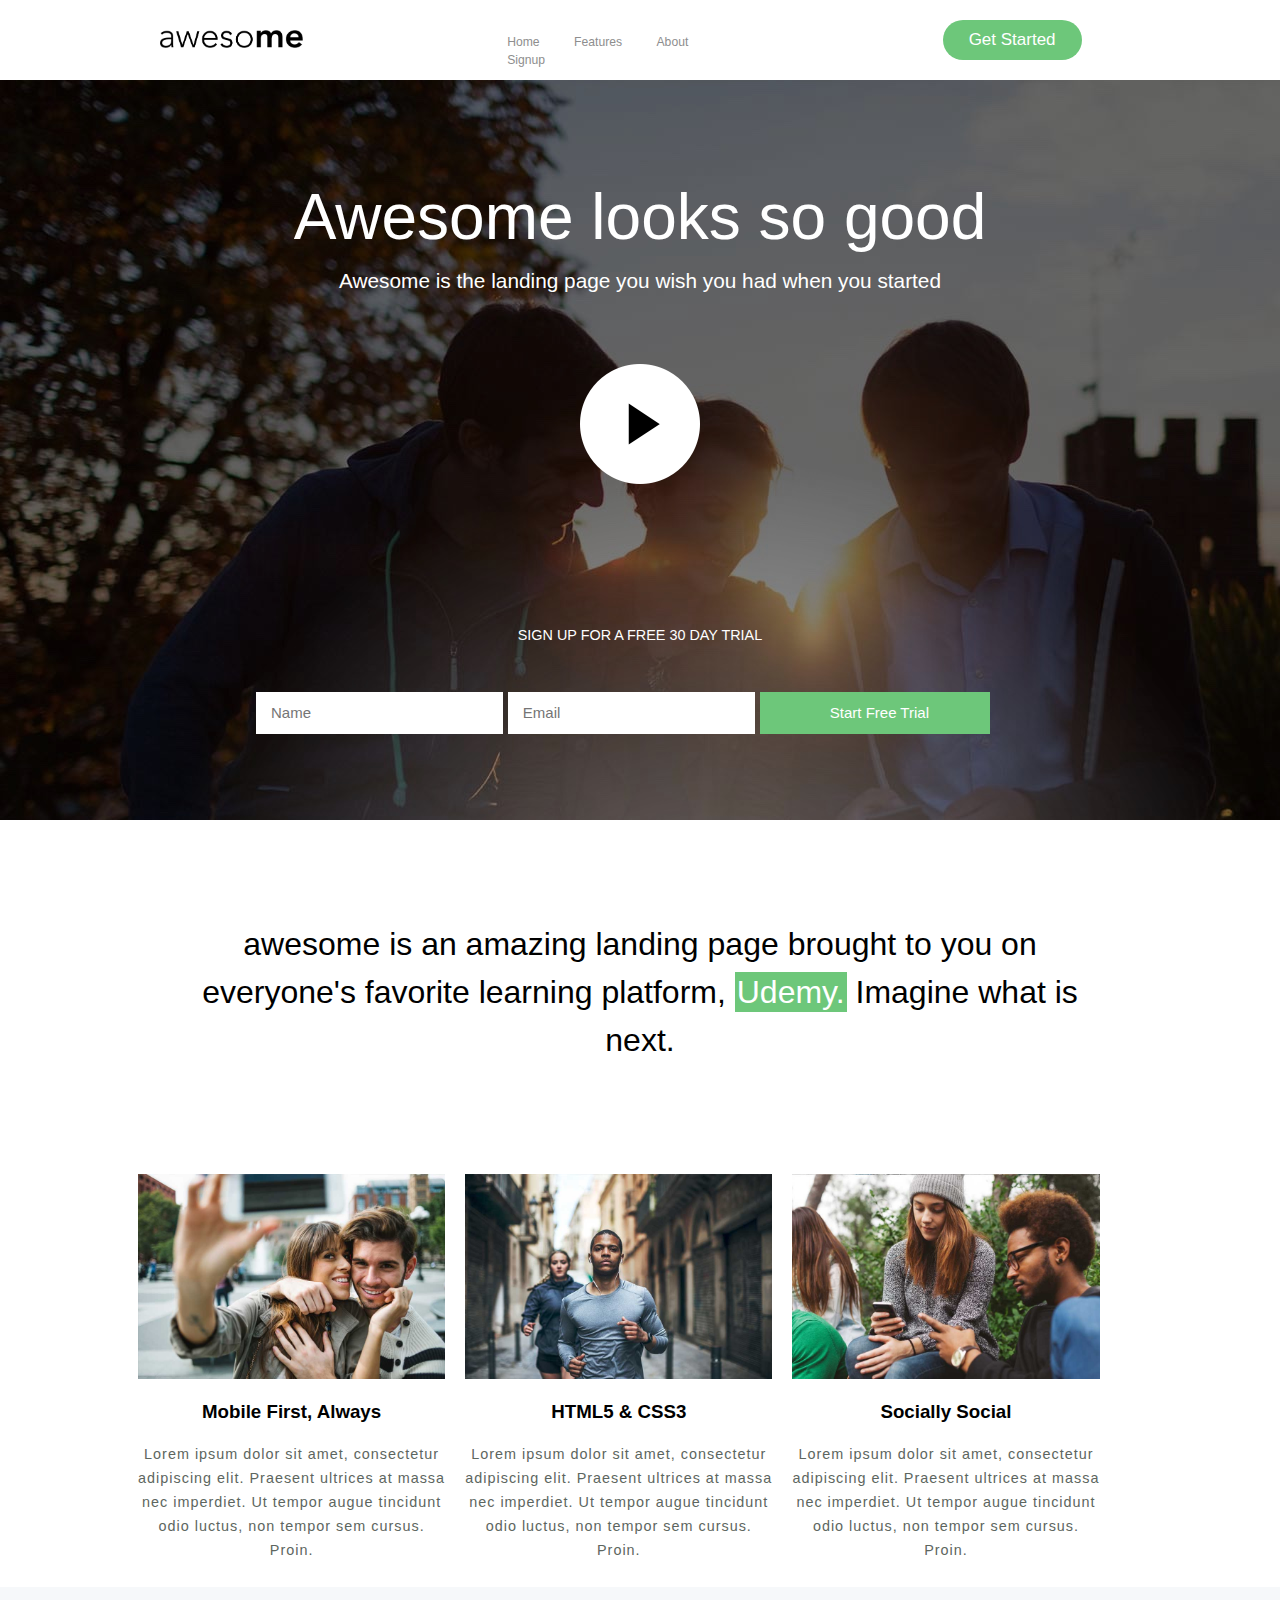
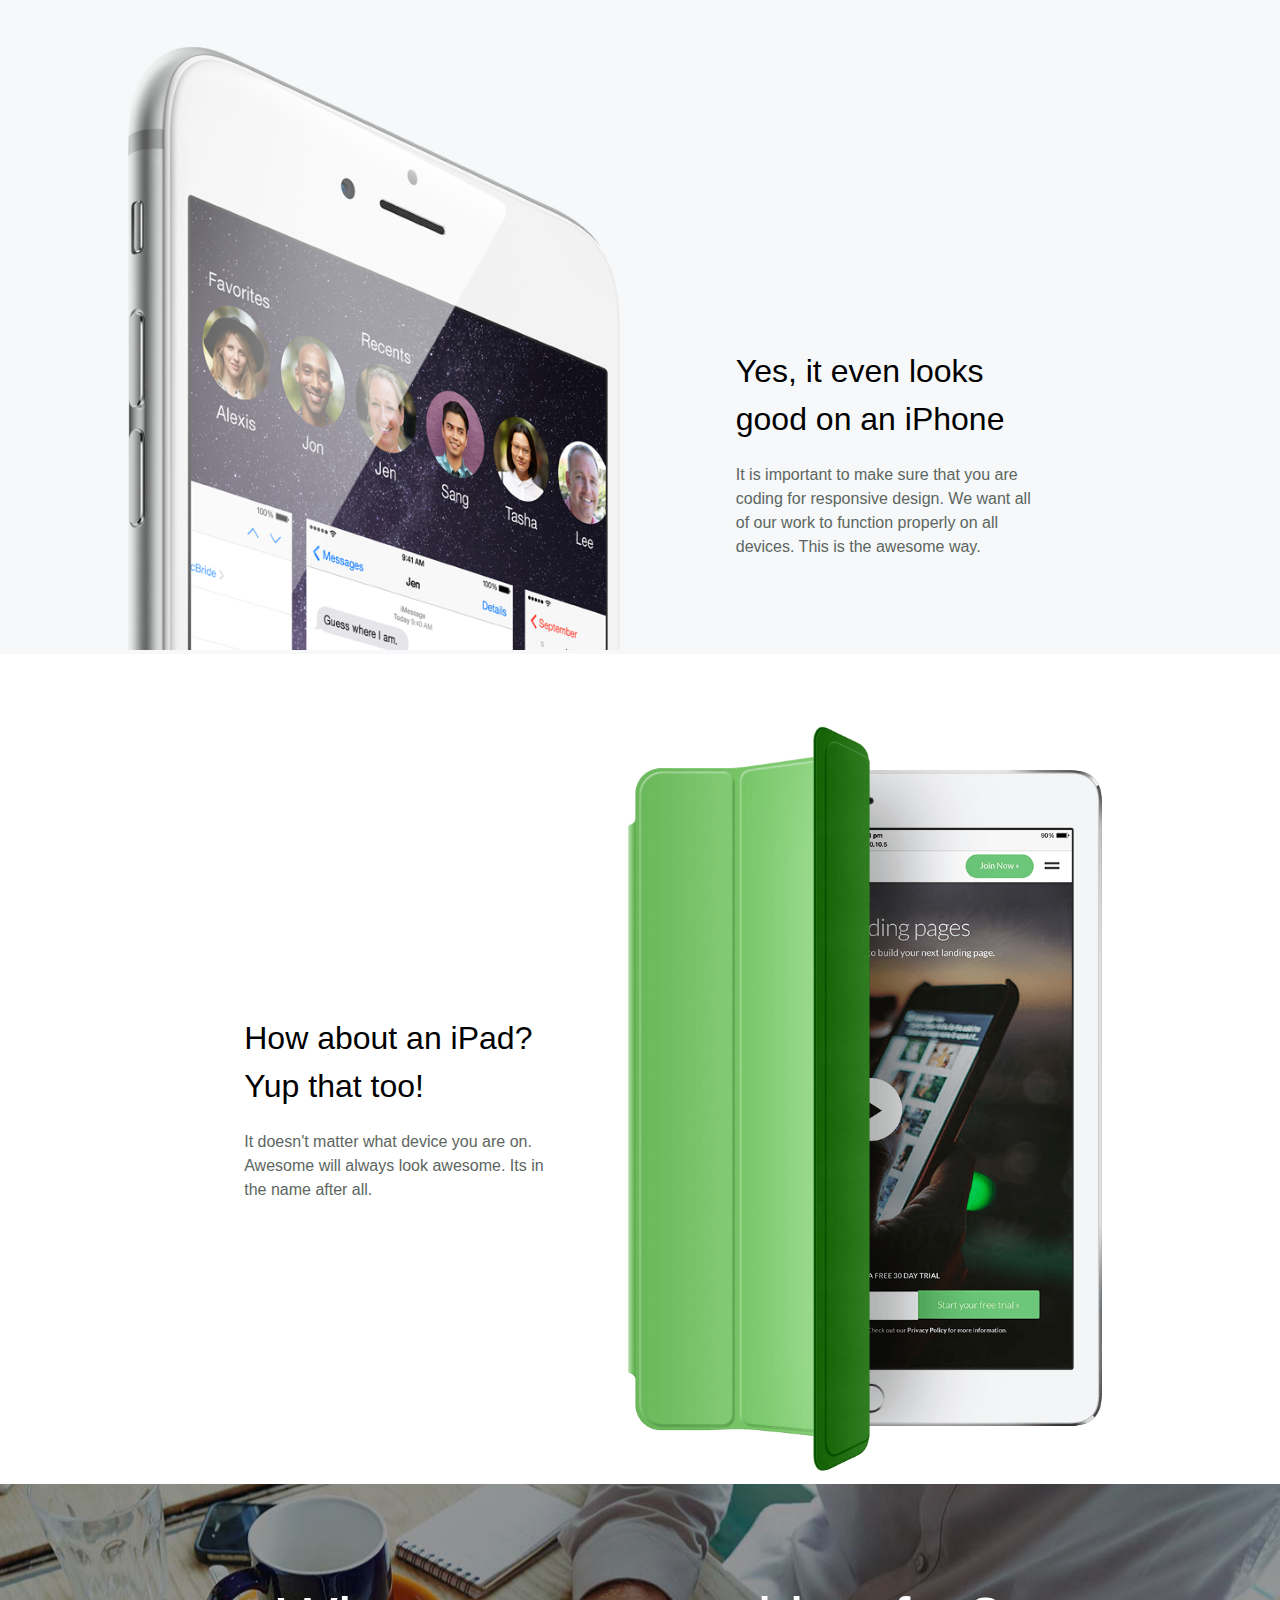
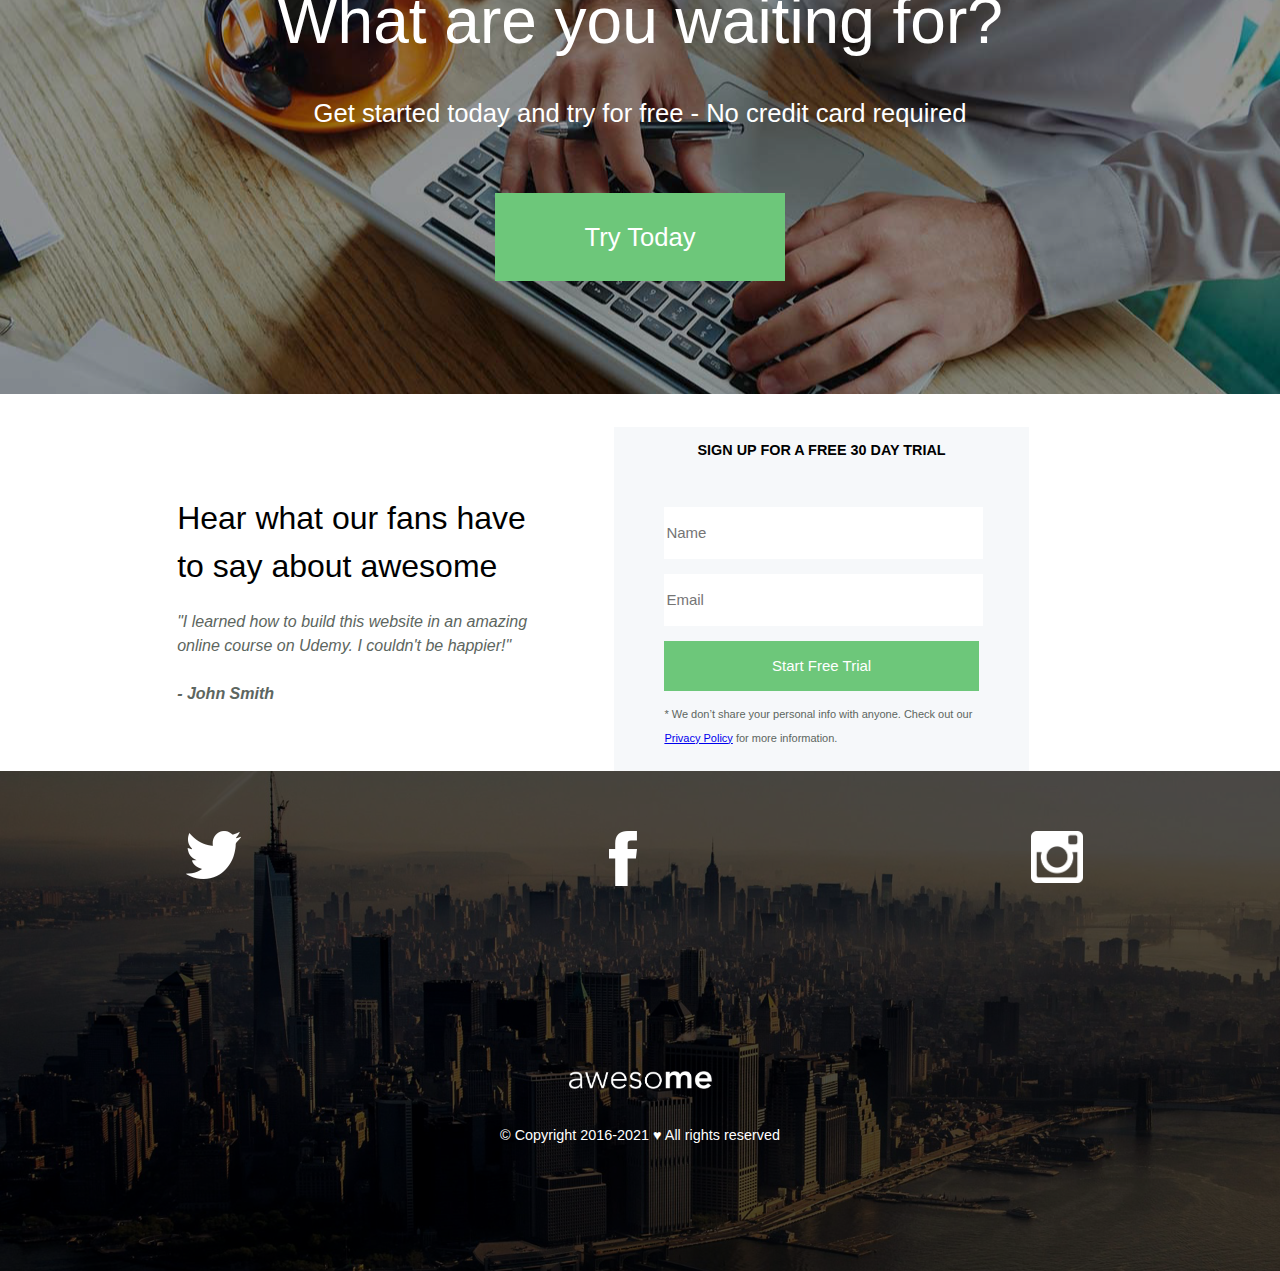
<file: Assignment2/index.html>
<!doctype html>
<html>
    <head>
    <meta charset="utf-8">
    <title>HTML Day_2 Assignment ...</title>
    <link rel="stylesheet" type="text/css" href="CSS/style.css">
    </head>
<body>
    <header>
        <div id="header-container">
            <div class="col-3">
                <img class="logo" src="Images/logo-dark.png" height="18" width="143">
            </div>
            <div class="col-3">
            <nav>
                <ul class="menu">
                    <li>Home</li>
                    <li>Features</li>
                    <li>About</li>
                    <li>Signup</li>
                </ul>    
            </nav>
            </div>
            <div class="col-3">
                <a href="#" class="getStartedBTN">Get Started</a>
            </div>
        </div><!-- Header-Container Ends Here -->
    </header>
    <div class="main-container">
        <div id="top-section-main">
            <div id="top-section-content">
                <h1>Awesome looks so good</h1>
                <p>Awesome is the landing page you wish you had when you started</p>
                <img class="play-button" src="Images/play.png" alt="play button" height="120px" width="120px">
                <div class="main-form">
                    <form>
                        <h6>SIGN UP FOR A FREE 30 DAY TRIAL</h6>
                        <input type="text" name="name" placeholder="Name">
                        <input type="email" name="email" placeholder="Email">
                        <button style="trial" type="submit" value="submit">Start Free Trial</button>
                    </form>
                </div>
                
            </div>
        </div>
        <div id="feature-section">
            <h1 class="feature-section-title">awesome is an amazing landing page brought to you on everyone's favorite learning platform, <span style="background-color:#6dc77a; color:#ffffff; padding:2px;">Udemy.</span> Imagine what is next.</h1>
            <div class="feature-content">
                <div class="col-3">
                <img src="Images/couple.jpg">
                <h3>Mobile First, Always</h3>
                <p>Lorem ipsum dolor sit amet, consectetur adipiscing elit. Praesent ultrices at massa nec imperdiet. Ut tempor augue tincidunt odio luctus, non tempor sem cursus. Proin.</p>
                </div>
                <div class="col-3">
                <img src="Images/guyrunning.jpg">
                <h3>HTML5 & CSS3</h3>
                <p>Lorem ipsum dolor sit amet, consectetur adipiscing elit. Praesent ultrices at massa nec imperdiet. Ut tempor augue tincidunt odio luctus, non tempor sem cursus. Proin.</p>
                </div>
                <div class="col-3">
                <img src="Images/girlphone.jpg">
                <h3>Socially Social</h3>
                <p>Lorem ipsum dolor sit amet, consectetur adipiscing elit. Praesent ultrices at massa nec imperdiet. Ut tempor augue tincidunt odio luctus, non tempor sem cursus. Proin.</p>
                </div>
            </div>
            
        </div> <!-- End Featured Section -->
        <div id="showcase1-container">
            <div class="showcase">
                <div class="col-2">
                <img class="showcase1pic" src="Images/apple.png">
                </div>
                <div class="col-2">
                <div class="feature-text">
                <h1 class="section-title">Yes, it even looks
good on an iPhone</h1>
                    <p class="section-left">It is important to make sure that you are coding for responsive design. We want all of our work to function properly on all devices. This is the awesome way.</p>
                </div>
                </div><!-- End Feature-Text -->
            </div>
        </div>
        
        <div id="showcase2-container">
            <div class="showcase">
                <div class="col-2">
                <div class="feature-text">
                <h1 class="section-title">How about an iPad? Yup that too!</h1>
                    <p class="section-left">It doesn't matter what device you are on. Awesome will always look awesome. Its in the name after all.</p>
                </div>
                </div>
                <div class="col-2">
                <img class="showcase1pic" src="Images/ipad.png">
                </div><!-- End Feature-Text -->
            </div>
        </div> <!-- End showcase2-container -->
        
        <div id="call-to-action">
            <div class="showcase">
                <div class="col-1">
                    <h1 class="action-title">What are you waiting for?</h1>
                    <p>Get started today and try for free - No credit card required</p>
                    <p style="text-align"><a href="#" class="signupBTN">Try Today</a></p>
                </div>
            </div>
        </div><!-- End call-to-action -->
        <div class="signup">
            <div class="col-2">
                <div class="top-margin">
                <h1 class="section-title" style="text-align:left;">Hear what our fans have to say about awesome</h1>
                <p class="section-left" style="font-style:italic;">"I learned how to build this website in an amazing online course on Udemy. I couldn't be happier!"<br><br><strong>- John Smith</strong></p>
                </div>
            </div><!-- End of col-2 -->
            <div class="col-2">
                <form class="signupform">
                <h6>SIGN UP FOR A FREE 30 DAY TRIAL</h6>
                <input type="text" name="name" placeholder="Name"><br>
                <input type="email" name="email" placeholder="Email"><br>
                <button style="trial" type="submit" value="submit">Start Free Trial</button>
                    <p style="font-size:11px;">* We don’t share your personal info with anyone. Check out our <a href="#">Privacy Policy</a> for more information.</p>
                </form>
            </div><!-- End of col-2 -->
            
        </div>
    </div> <!-- End main-container -->
    <footer>
        <div class="social-footer">
            <div class="center">
                <img src="Images/twitter.png" alt="twitter" height="48" width="55">
            </div>
        </div>
        <div class="social-footer">
            <div class="center">
                <img src="Images/facebook.png" alt="twitter" height="55" width="28">
            </div>
        </div>
        <div class="social-footer">
            <div class="center">
                <img src="Images/instagram.png" alt="twitter" height="52" width="52">
            </div>
        </div>
        <p style="text-align: center; padding-top:300px;"><img src="Images/logo-light.png" width="143" height="18"></p>
        <span class="copyright">&copy; Copyright 2016-2021 &hearts; All rights reserved</span>
    </footer>
</body>
</html>
</file>
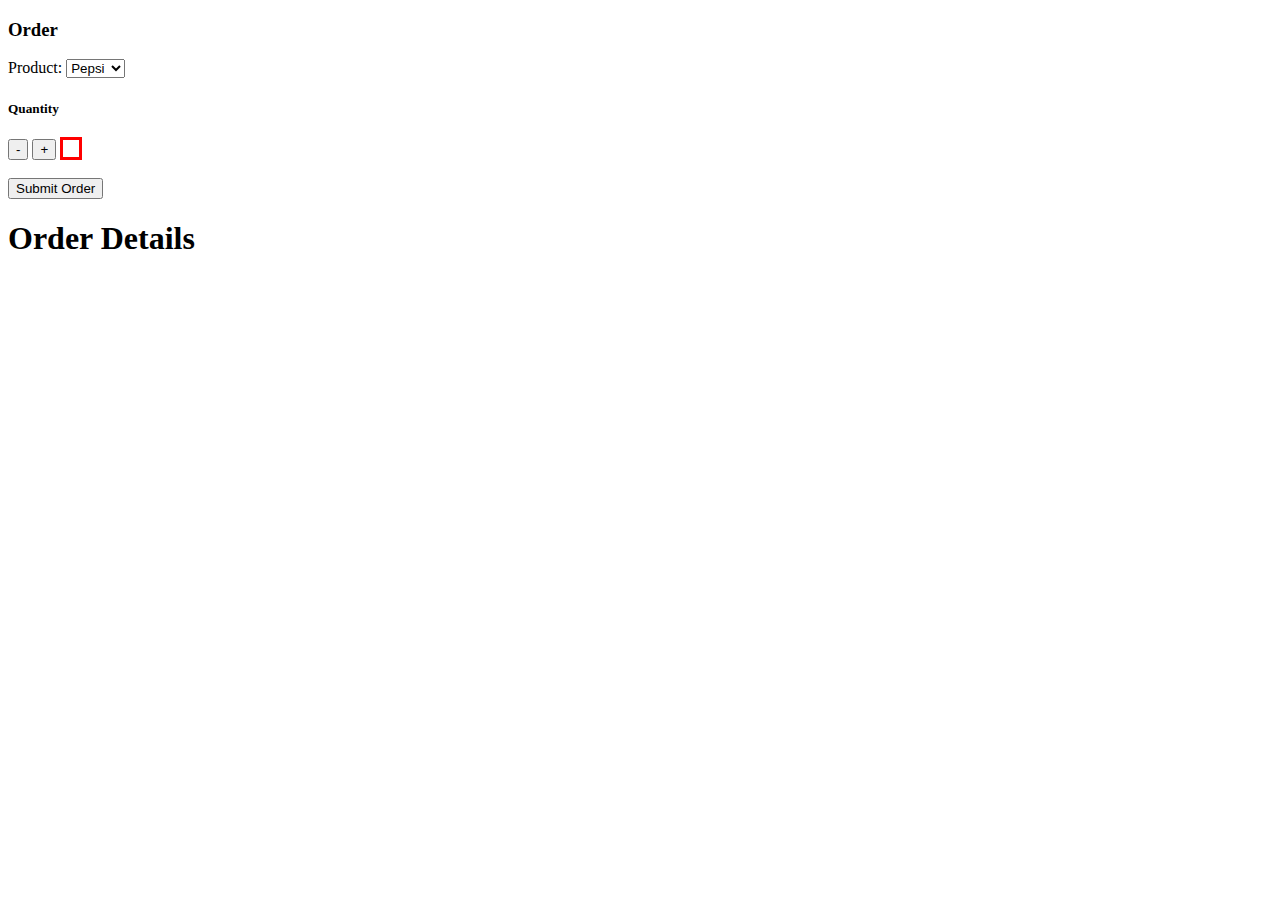
<file: Assignment4/index.html>
<!DOCTYPE html>
<html lang="en">

<head>
    <meta charset="UTF-8">
    <meta http-equiv="X-UA-Compatible" content="IE=edge">
    <meta name="viewport" content="width=device-width, initial-scale=1.0">
    <title>Document</title>
    <style>
        span {
            display: flexbox;
            border: solid 3px red;
            width: 100px;
            height: 100px;
        }
    </style>
    <script>
        function myFunction() {
    var x = document.getElementById("mySelect").value;
    
    document.getElementById("heading1").innerHTML ="Item Name : "+ x;
    document.getElementById("heading2").innerHTML="Quantity : "+counter.value();
            
            
  }
    </script>
</head>

<body>
    <h3>Order </h3>
    Product:
    <select id="mySelect">
        <option>Pepsi</option>
        <option>Maggi</option>
    </select>
    <div>
         <h5>Quantity</h5>
         <p id="demo"></p>
        <button onclick="onClick(event);" id="button1">-</button>
       
        <button onclick="onClick(event)" id="button2">+</button>

        <span id="result">&nbsp;&nbsp;&nbsp;&nbsp;</span><br><br>
        <button onclick="myFunction()" id="button2">Submit Order</button>

    </div>

    <script src="js/app.js"></script>
    <H1>Order Details</H1>
    <h3 id="heading1"></h3>
    <h3 id="heading2"></h3>
    <h3 id="heading3"></h3>
</body>

</html>
</file>
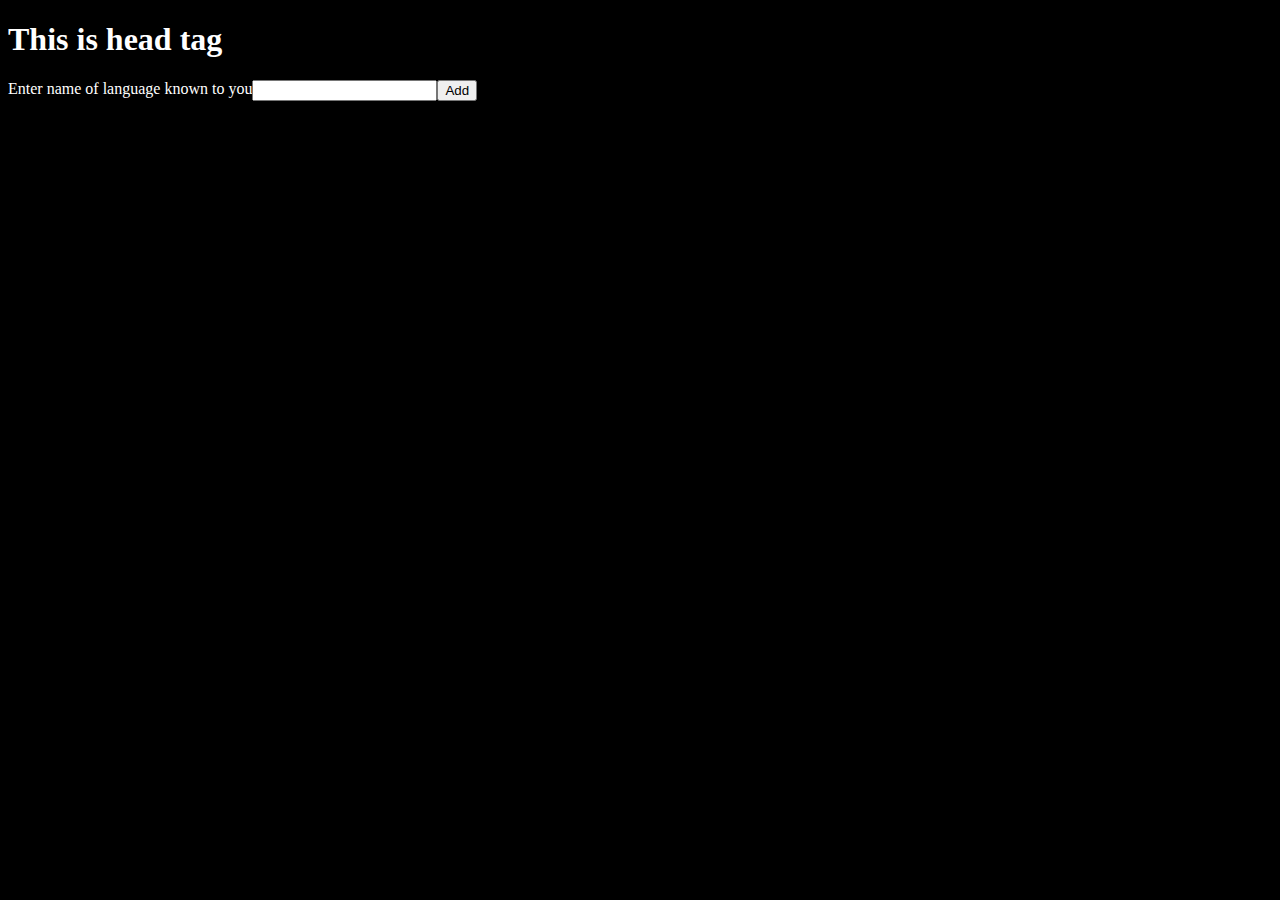
<file: Assignment5/index.html>
<!DOCTYPE html>
<html lang="en">
<head>
    <meta charset="UTF-8">
    <meta http-equiv="X-UA-Compatible" content="IE=edge">
    <meta name="viewport" content="width=device-width, initial-scale=1.0">
    <title>JS-DOM Manipulation</title>    
    <link rel="stylesheet" href="css/style.css">
    
</head>
<body>
    <h1>This is head tag</h1>
    <div id="div1">
    <label for="language">Enter name of language known to you</label>
    <input type="text" name="language" id="language">
    <input type="button" value="Add" onclick="onClick(event)">
    </div>   

    <div id="root"></div>
    <script src="js/app.js"></script>
    
</body>
</html>
</file>
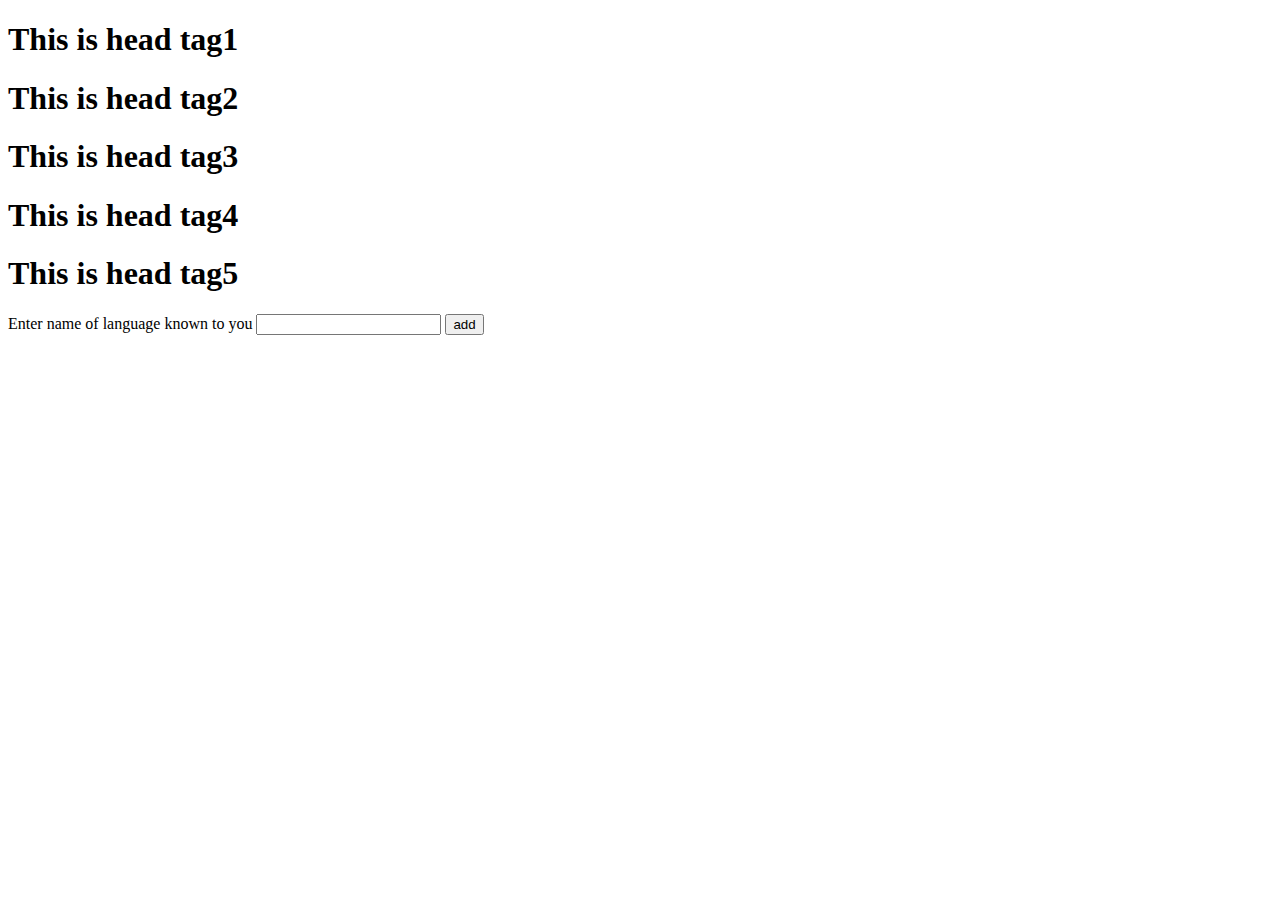
<file: Assignment6/index.html>
<!DOCTYPE html>
<html lang="en">
<head>
    <meta charset="UTF-8">
    <meta http-equiv="X-UA-Compatible" content="IE=edge">
    <meta name="viewport" content="width=device-width, initial-scale=1.0">
    <title>JQuery DOM Manipulation</title>
   
    <script src="https://ajax.googleapis.com/ajax/libs/jquery/3.5.1/jquery.min.js"></script>
    <script src="js/app.js"></script>
</head>
<body>
    <h1>This is head tag1</h1>
    <h1>This is head tag2</h1>
    <h1>This is head tag3</h1>
    <h1>This is head tag4</h1>
    <h1>This is head tag5</h1>
   
    <div id="div1">
        <label for="language">Enter name of language known to you</label>
        <input type="text" name="language" id="language">
        <!-- <input type="button" value="Add" onclick="onClick(event)"> -->
       
    <button>add</button>
    </div>   
    
        <div id="root"></div>
        <ul id="list">
        </ul>
</body>
</html>
</file>
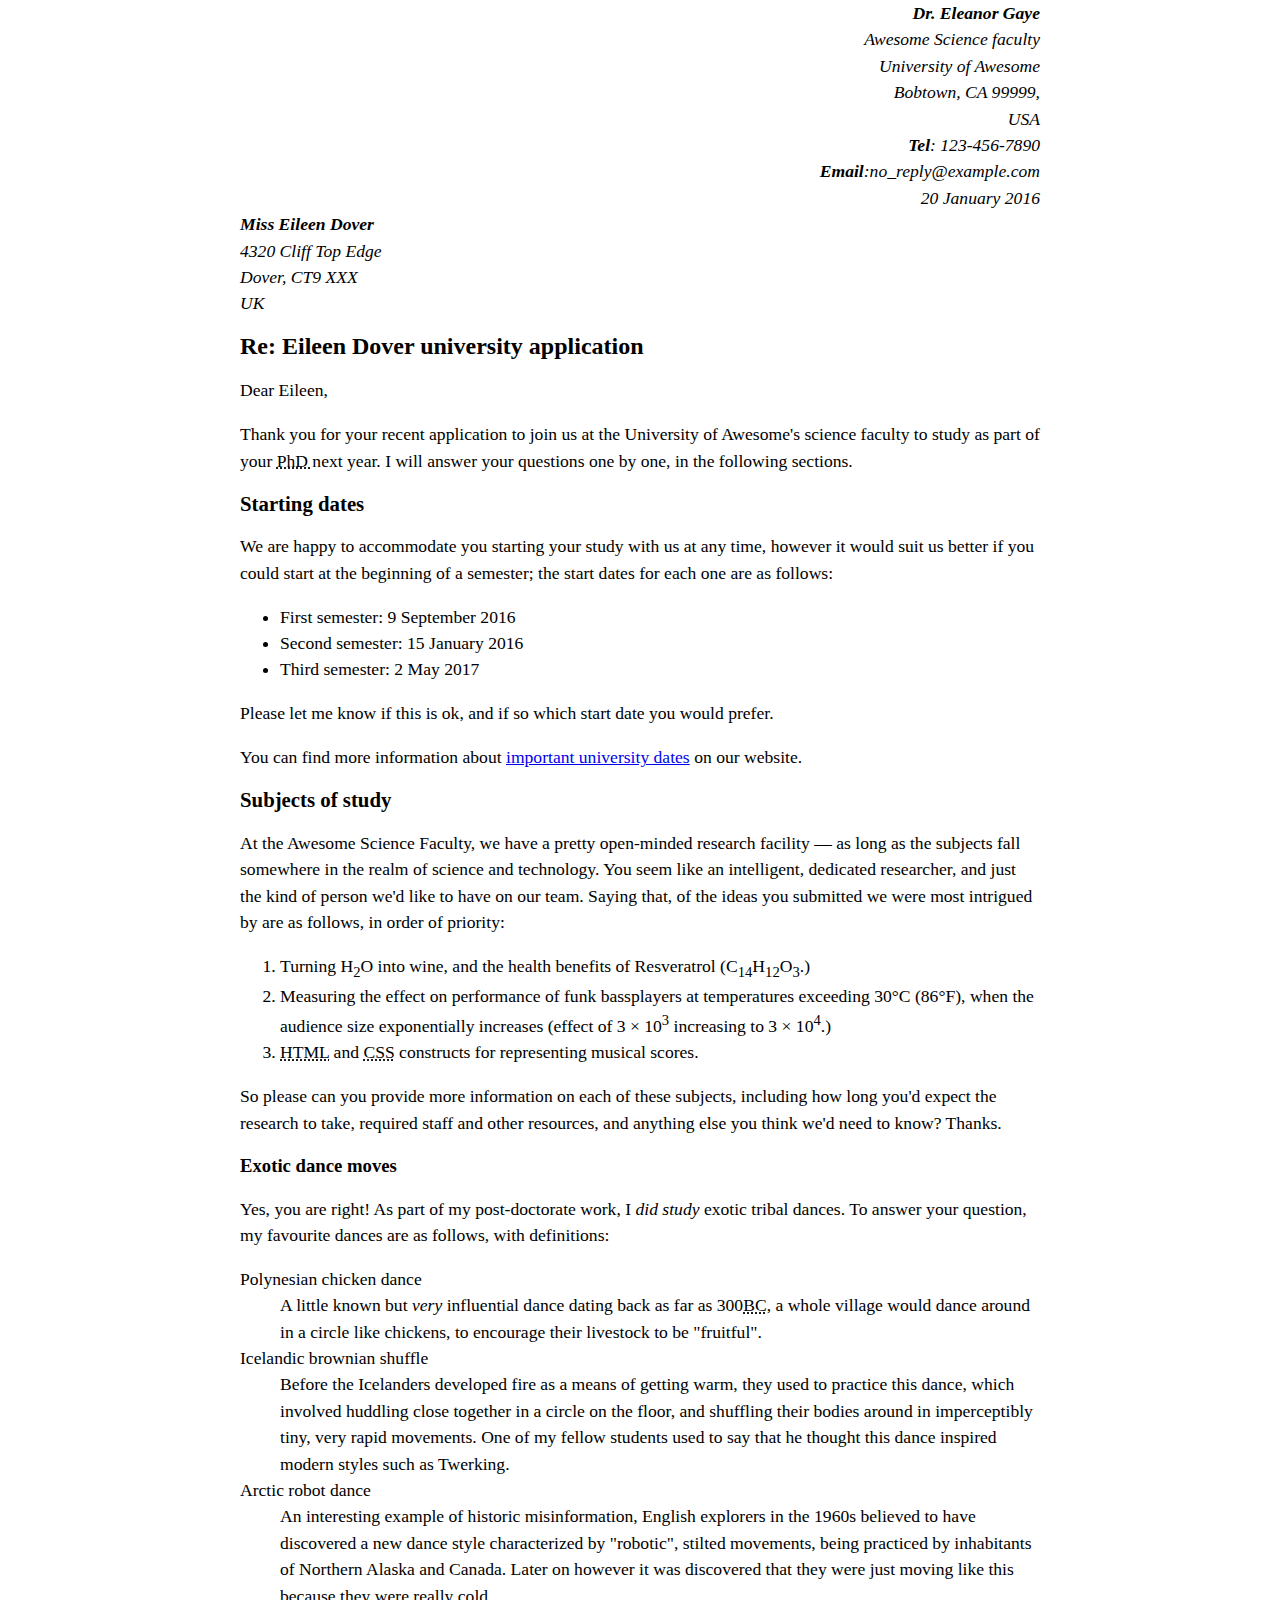
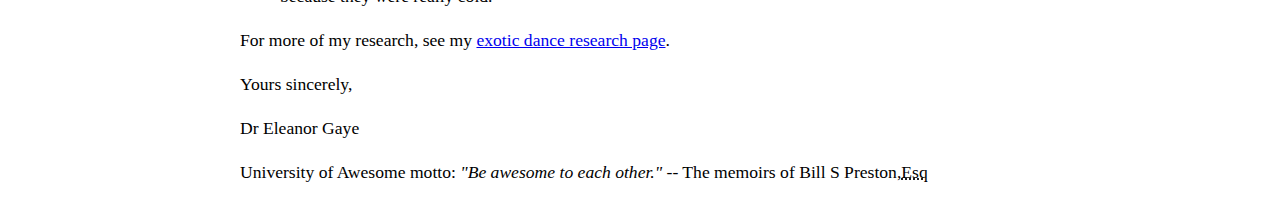
<file: Da2_Task1'/index.html>
<!DOCTYPE html>
<html lang="en-US">
  <head>
   <title>Assessment</title>  
   <meta charset="UTF-8">
   <meta name="author" content="Derek Kor">
   <link rel="stylesheet" href="css/style.css">
  </head>
  <body>
    <address class="sender-column">
    <strong>Dr. Eleanor Gaye</strong><br>
    Awesome Science faculty<br>
    University of Awesome<br>
    Bobtown, CA 99999,<br>
    USA<br>
    <strong>Tel</strong>: 123-456-7890<br>
    <strong>Email</strong>:no_reply@example.com
    <br>
      <time datetime="2016-01-20" class="sender-column"> 20 January 2016 </time></address>
    
  <address><strong>Miss Eileen Dover</strong><br>
   4320 Cliff Top Edge<br>
   Dover, CT9 XXX<br>
   UK</address>

    <h1>Re: Eileen Dover university application</h1>

  <p>Dear Eileen,</p>

    <p>Thank you for your recent application to join us at the University of Awesome's science faculty to study as part of your <abbr title="Doctor of Philosophy"> PhD </abbr>next year. I will answer your questions one by one, in the following sections.</p>

    <h2>Starting dates</h2>

    <p>We are happy to accommodate you starting your study with us at any time, however it would suit us better if you could start at the beginning of a semester; the start dates for each one are as follows:</p>
    <ul>
      <li>First semester:<time datetime="2016-09-09"> 9 September 2016</time></li>
      <li>Second semester:<time datetime="2016-01-15"> 15 January 2016</time></li>
      <li>Third semester:<time datetime="2017-05-02"> 2 May 2017</time></li>
    </ul>
  <p>Please let me know if this is ok, and if so which start date you would prefer.</p>

    <p>You can find more information about <a href=" http://example.com" title="website">important university dates</a> on our website.</p>

    <h2>Subjects of study</h2>
    <p>At the Awesome Science Faculty, we have a pretty open-minded research facility — as long as the subjects fall somewhere in the realm of science and technology. You seem like an intelligent, dedicated researcher, and just the kind of person we'd like to have on our team. Saying that, of the ideas you submitted we were most intrigued by are as follows, in order of priority:</p>
    <ol>
      <li>Turning H<sub>2</sub>O into wine, and the health benefits of Resveratrol (C<sub>14</sub>H<sub>12</sub>O<sub>3</sub>.)</li>
     <li>Measuring the effect on performance of funk bassplayers at temperatures exceeding 30°C (86°F), when the audience size exponentially increases (effect of 3 × 10<sup>3</sup> increasing to 3 × 10<sup>4</sup>.)</li>
      <li><abbr title="Hypertext Markup Language"> HTML</abbr> and <abbr title="Cascading Style Sheet">CSS</abbr> constructs for representing musical scores.</li>
      </ol>
    <p>So please can you provide more information on each of these subjects, including how long you'd expect the research to take, required staff and other resources, and anything else you think we'd need to know? Thanks.</p>


    <h3>Exotic dance moves</h3>

        <p>Yes, you are right! As part of my post-doctorate work, I <em>did study</em> exotic tribal dances. To answer your question, my favourite dances are as follows, with definitions:</p>
    <dl>
      <dt>Polynesian chicken dance</dt>
     <dd>A little known but <em>very</em> influential dance dating back as far as 300<abbr title="before Christ">BC</abbr>, a whole village would dance around in a circle like chickens, to encourage their livestock to be "fruitful".</dd>
      <dt>Icelandic brownian shuffle</dt>
     <dd>Before the Icelanders developed fire as a means of getting warm, they used to practice this dance, which involved huddling close together in a circle on the floor, and shuffling their bodies around in imperceptibly tiny, very rapid movements. One of my fellow students used to say that he thought this dance inspired modern styles such as Twerking.</dd>
    <dt>Arctic robot dance</dt>
    <dd>An interesting example of historic misinformation, English explorers in the 1960s believed to have discovered a new dance style characterized by "robotic", stilted movements, being practiced by inhabitants of Northern Alaska and Canada. Later on however it was discovered that they were just moving like this because they were really cold.</dd>
    </dl>

      <p>For more of my research, see my <a href=" http://example.com">exotic dance research page</a>.</p>

    <p>Yours sincerely,</p>
    <p>Dr Eleanor Gaye</p>

    <p>University of Awesome motto: <cite>"Be awesome to each other."</cite> -- The memoirs of Bill S Preston,<abbr title="Esquire">Esq</abbr></p>
   </body>
  </html>
</file>
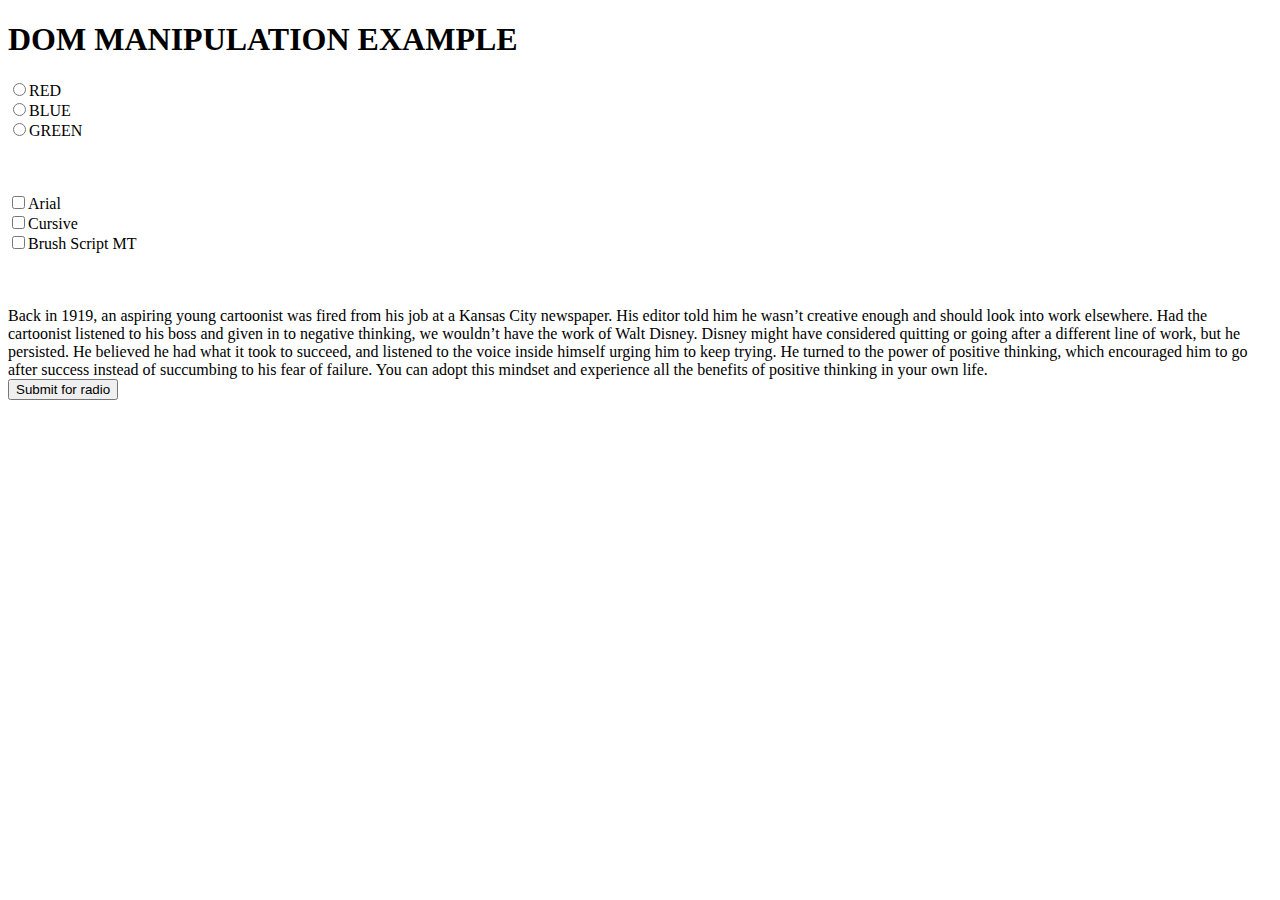
<file: Day1_week2_Assignment/index.html>
<!DOCTYPE html>
<html lang="en">
<head>
    <meta charset="UTF-8">
    <meta http-equiv="X-UA-Compatible" content="IE=edge">
    <meta name="viewport" content="width=device-width, initial-scale=1.0">
    <title>Document</title>
</head>
<body>
    <h1>DOM MANIPULATION EXAMPLE</h1>
   
<div id="div2" style="height: 3cm; width: 15cm;  margin-top: 0cm;">
    <input type="radio" id="red" value="red" name="red">RED<br> 
    <input type="radio" id="blue" value="blue">BLUE<br> 
    <input type="radio" id="green" value="green">GREEN<br>
    </div>
    <div id="div1" style="height: 3cm; width: 15cm; ">
     <input type="checkbox" id="red1" value="red" name="red">Arial<br> 
    <input type="checkbox" id="blue1" value="blue">Cursive<br> 
    <input type="checkbox" id="green1" value="green">Brush Script MT<br>
</div>
<div id="div3"  >
    Back in 1919, an aspiring young cartoonist was fired from his job at a Kansas City newspaper.
     His editor told him he wasn’t creative enough and should look into work elsewhere.
      Had the cartoonist listened to his boss and given in to negative thinking, we wouldn’t have the work of Walt Disney.

    Disney might have considered quitting or going after a different line of work, but he persisted.
     He believed he had what it took to succeed, and listened to the voice inside himself urging him to keep trying.
      He turned to the power of positive thinking, which encouraged him to go after success instead of succumbing to his fear of failure.
     You can adopt this mindset and experience all the benefits of positive thinking in your own life.
</div>
    <button onclick="mycolor() ,myfontfamily()">Submit for radio</button>
    
        <script src="js/script1.js"></script>

</body>
</html>
</file>
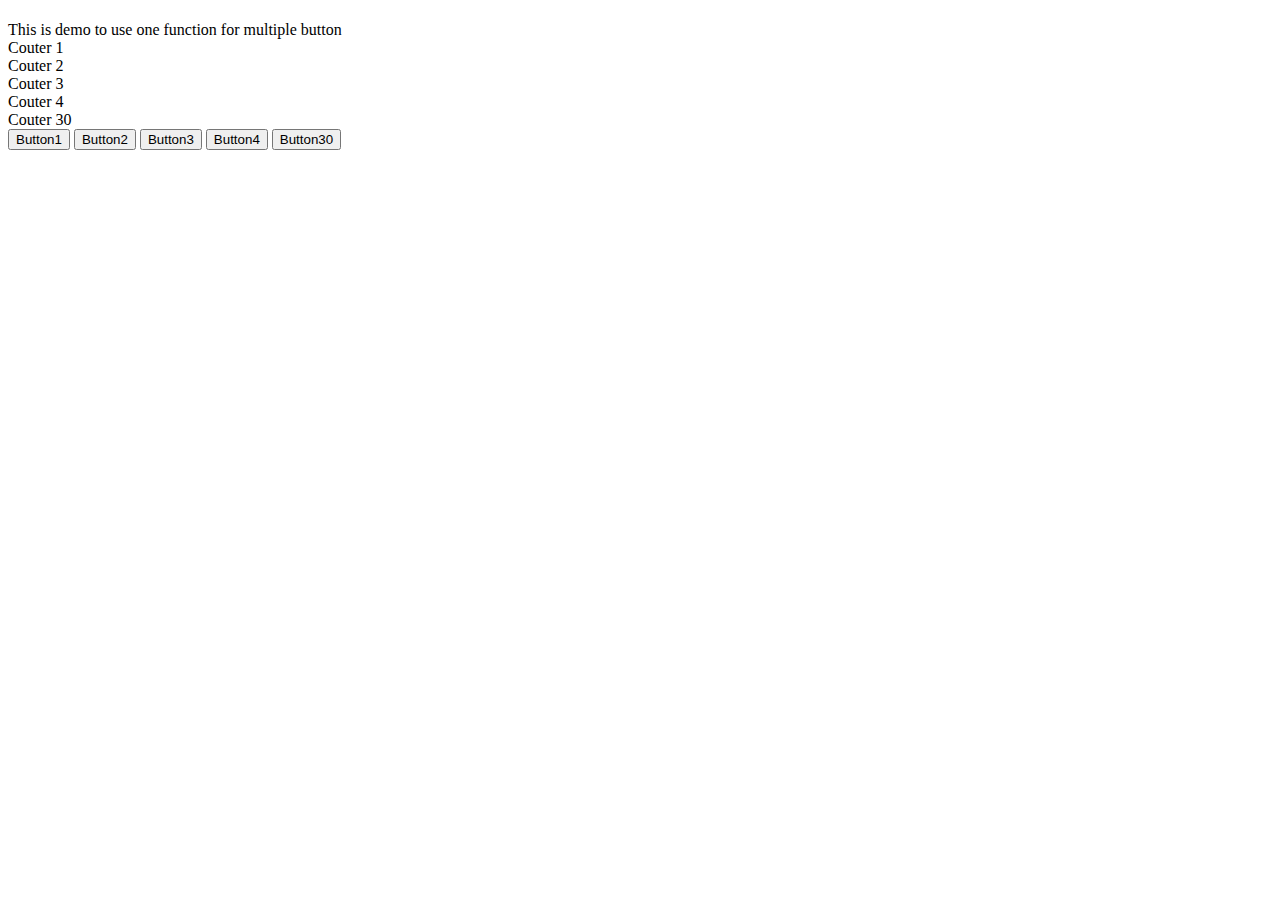
<file: Day1_week2_Assignment2/index.html>
<!DOCTYPE html>
<html lang="en">

<head>
    <meta charset="UTF-8">
    <meta http-equiv="X-UA-Compatible" content="IE=edge">
    <meta name="viewport" content="width=device-width, initial-scale=1.0">
    <title>Document</title>
</head>

<body>
    <h1 id="demo"></h1>
    <div id="div1">This is demo to use one function for multiple button<br />
        Couter 1<span id="result_0"></span><br />
        Couter 2<span id="result_1"></span><br />
        Couter 3<span id="result_2"></span><br />
        Couter 4<span id="result_3"></span><br />
        Couter 30<span id="result_29"></span><br />


    </div>


    <input type="button" value="Button1" id="b_0" onclick="incrCounter(event)" />
    <input type="button" value="Button2" id="b_1" onclick="incrCounter(event)" />
    <input type="button" value="Button3" id="b_2" onclick="incrCounter(event)" />
    <input type="button" value="Button4" id="b_3" onclick="incrCounter(event)" />
    <input type="button" value="Button30" id="b_29" onclick="incrCounter(event)" />

    <script src="js/script1.js"></script>
</body>

</html>
</file>
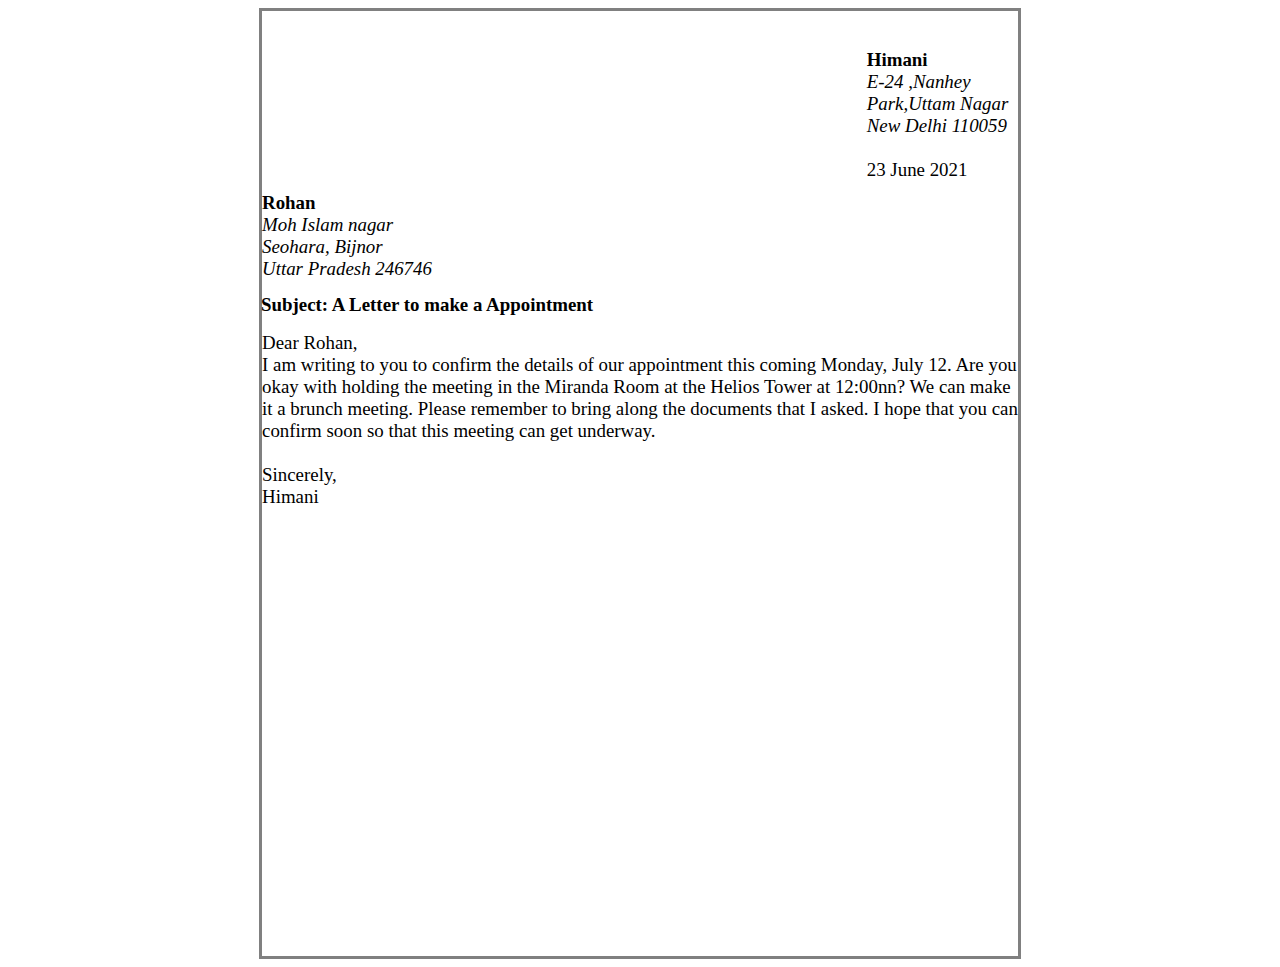
<file: Day2_Task1/index.html>
<!DOCTYPE html>
<html lang="en">

<head>
    <meta charset="UTF-8">
    <meta http-equiv="X-UA-Compatible" content="IE=edge">
    <meta name="viewport" content="width=device-width, initial-scale=1.0">
    <title>Document</title>
    <link rel="stylesheet" href="style.css">
</head>

<body>
    <center>
        <div class="main">
            <div id="div1">
                <b> Himani</b>
                <address>
                    E-24 ,Nanhey Park,Uttam Nagar<br>
                    New Delhi 110059
                </address><br>
                23 June 2021
            </div>
            <div id="div2">
                <b>Rohan</b><br>
                <address>
                    Moh Islam nagar Seohara, Bijnor<br>
                    Uttar Pradesh 246746
                </address>
            </div>
            <div id="div3">
                <b>Subject: A Letter to make a Appointment</b>
            </div>
            <div id="div4">
               

Dear Rohan,<br>

I am writing to you to confirm the details of our appointment this coming Monday, July 12.

Are you okay with holding the meeting in the Miranda Room at the Helios Tower at 12:00nn? We can make it a brunch meeting. Please remember to bring along the documents that I asked.

I hope that you can confirm soon so that this meeting can get underway.<br><br>


Sincerely,<br>
Himani
               
            </div>
        </div>
    </center>
</body>

</html>
</file>
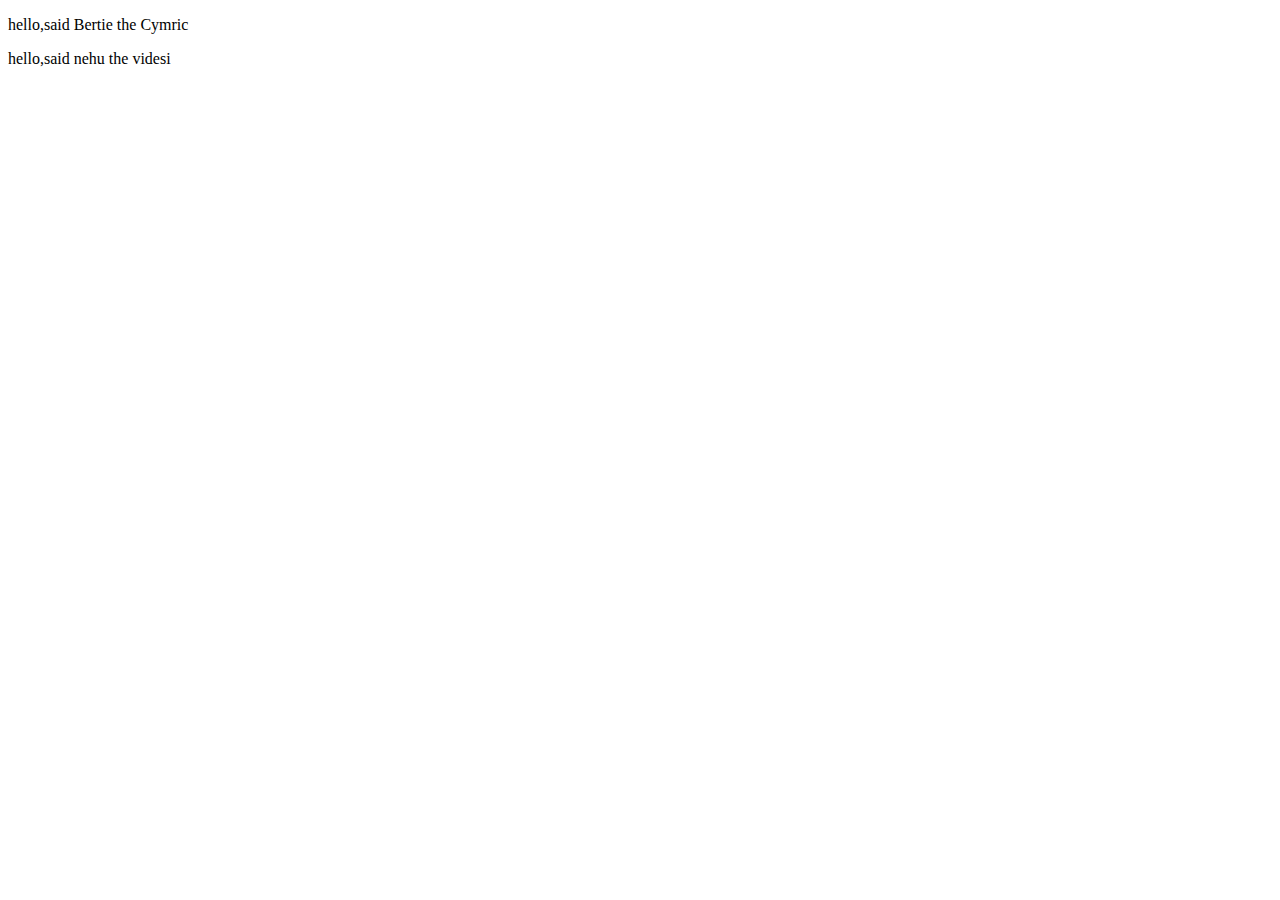
<file: Day2_week2_task1/index.html>
<!DOCTYPE html>
<html lang="en">
<head>
    <meta charset="UTF-8">
    <meta http-equiv="X-UA-Compatible" content="IE=edge">
    <meta name="viewport" content="width=device-width, initial-scale=1.0">
    <title>Document</title>
</head>
<body>
    
    <script src="js/script.js"></script>
</body>
</html>
</file>
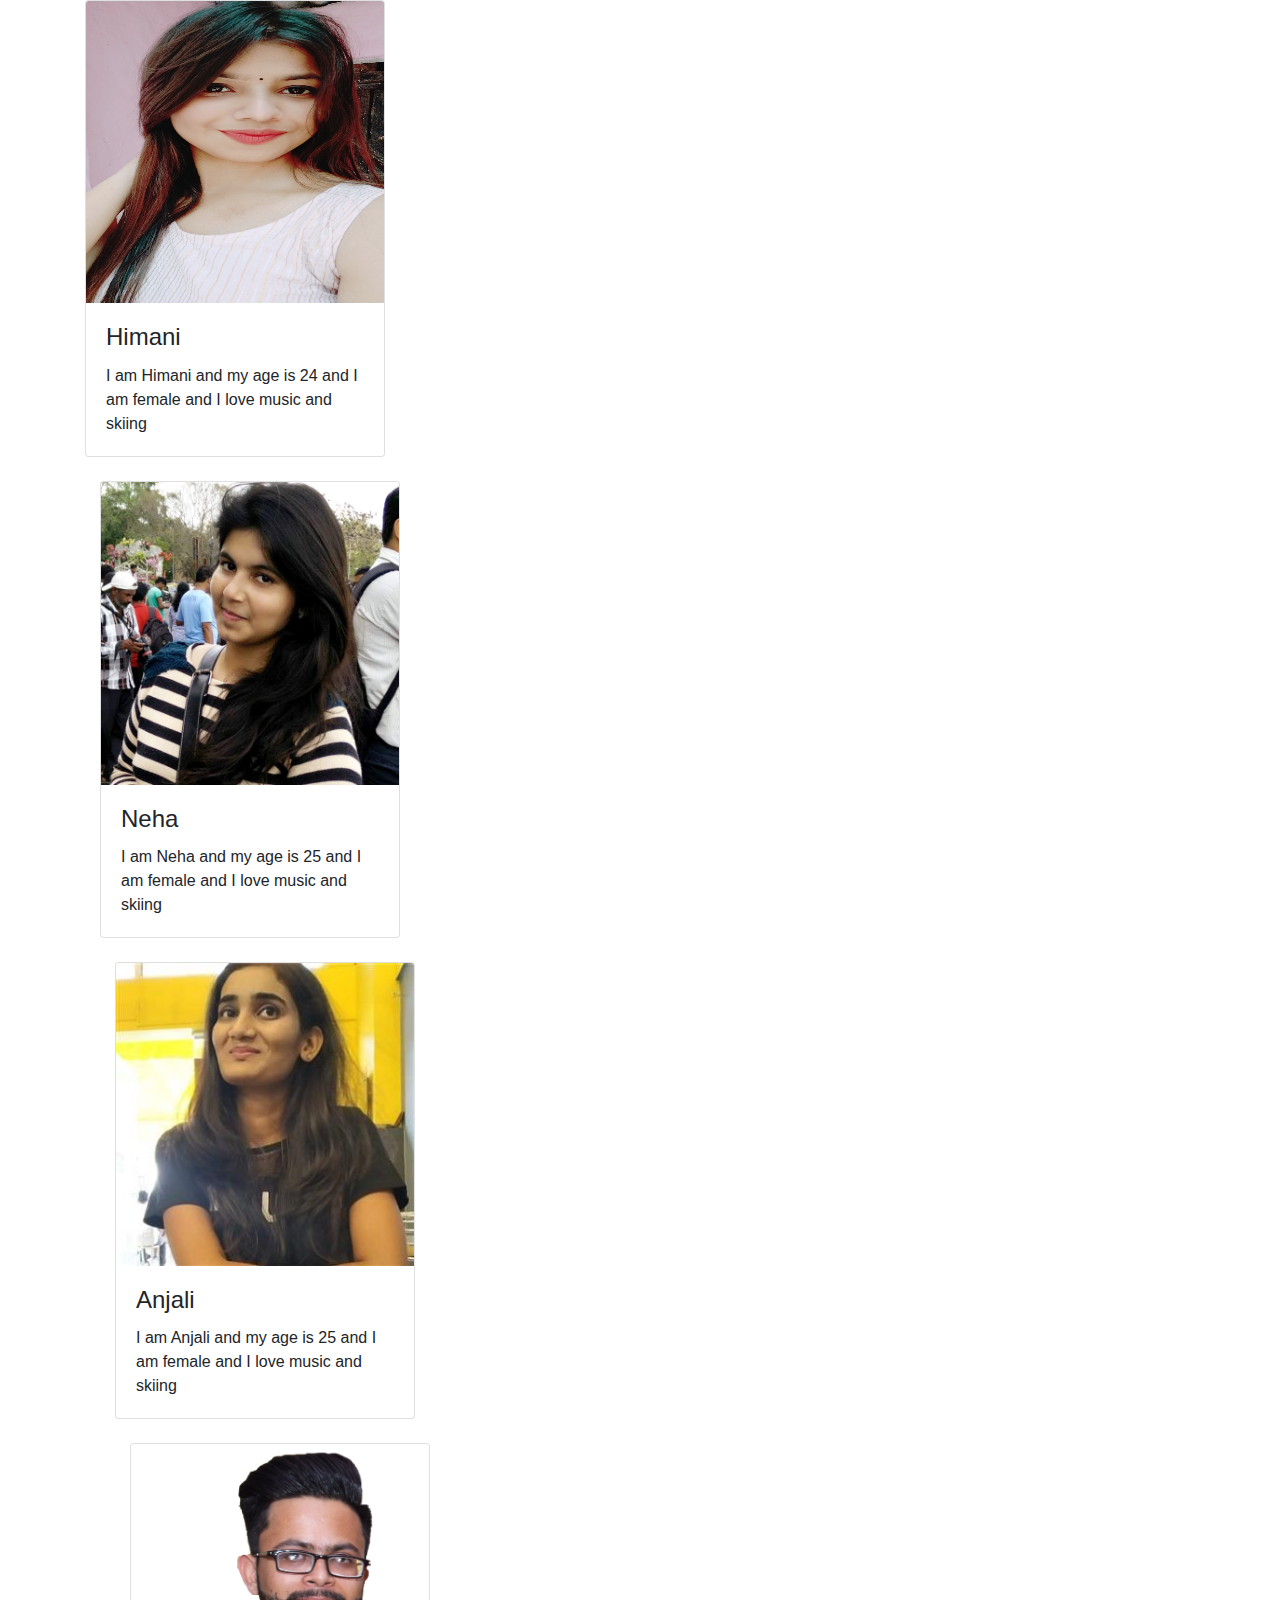
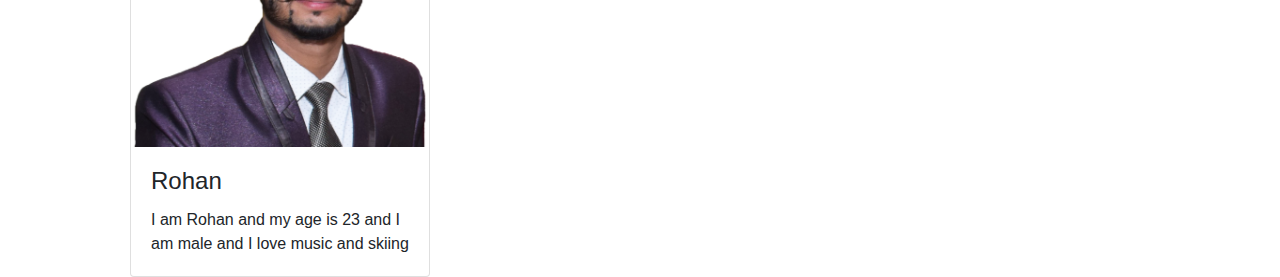
<file: Day2_week2_Task2/index.html>
<!DOCTYPE html>
<html lang="en">
<head>
  <title>Bootstrap Example</title>
  <meta charset="utf-8">
  <meta name="viewport" content="width=device-width, initial-scale=1">
  <link rel="stylesheet" href="https://maxcdn.bootstrapcdn.com/bootstrap/4.5.2/css/bootstrap.min.css">
  <script src="https://ajax.googleapis.com/ajax/libs/jquery/3.5.1/jquery.min.js"></script>
  <script src="https://cdnjs.cloudflare.com/ajax/libs/popper.js/1.16.0/umd/popper.min.js"></script>
  <script src="https://maxcdn.bootstrapcdn.com/bootstrap/4.5.2/js/bootstrap.min.js"></script>
  <link rel="stylesheet" href="css/style.css">
</head>
<body>
 
<div class="container">
   <div class="card" style="width:300px">
    <img class="card-img-top" src="himani.jpg" alt="Card image" style="width:100%" id="imgset">
    <div class="card-body">
      <h4 class="card-title" id="name1"></h4>
      <p class="card-text" id="detail1"></p>
      
    </div>
  </div><br>
  <div class="container">
    <div class="card" style="width:300px">
     <img class="card-img-top" src="2019-05-28-20-50-56-240[463].jpg" alt="Card image" style="width:100%" id="imgset">
     <div class="card-body">
       <h4 class="card-title" id="name2"></h4>
       <p class="card-text" id="detail2"></p>
       
     </div>
   </div><br>
   <div class="container">
    <div class="card" style="width:300px">
     <img class="card-img-top" src="anjali.jpg" alt="Card image" style="width:100%" id="imgset">
     <div class="card-body">
       <h4 class="card-title" id="name3"></h4>
       <p class="card-text" id="detail3"></p>
       
     </div>
   </div><br>
   <div class="container">
    <div class="card" style="width:300px">
     <img class="card-img-top" src="Rohan_Profile.png" alt="Card image" style="width:100%" id="imgset">
     <div class="card-body">
       <h4 class="card-title" id="name4"></h4>
       <p class="card-text" id="detail4"></p>
       
     </div>
   </div>
  
</div>
<script src="js/script.js"></script>
</body>
</html>
</file>
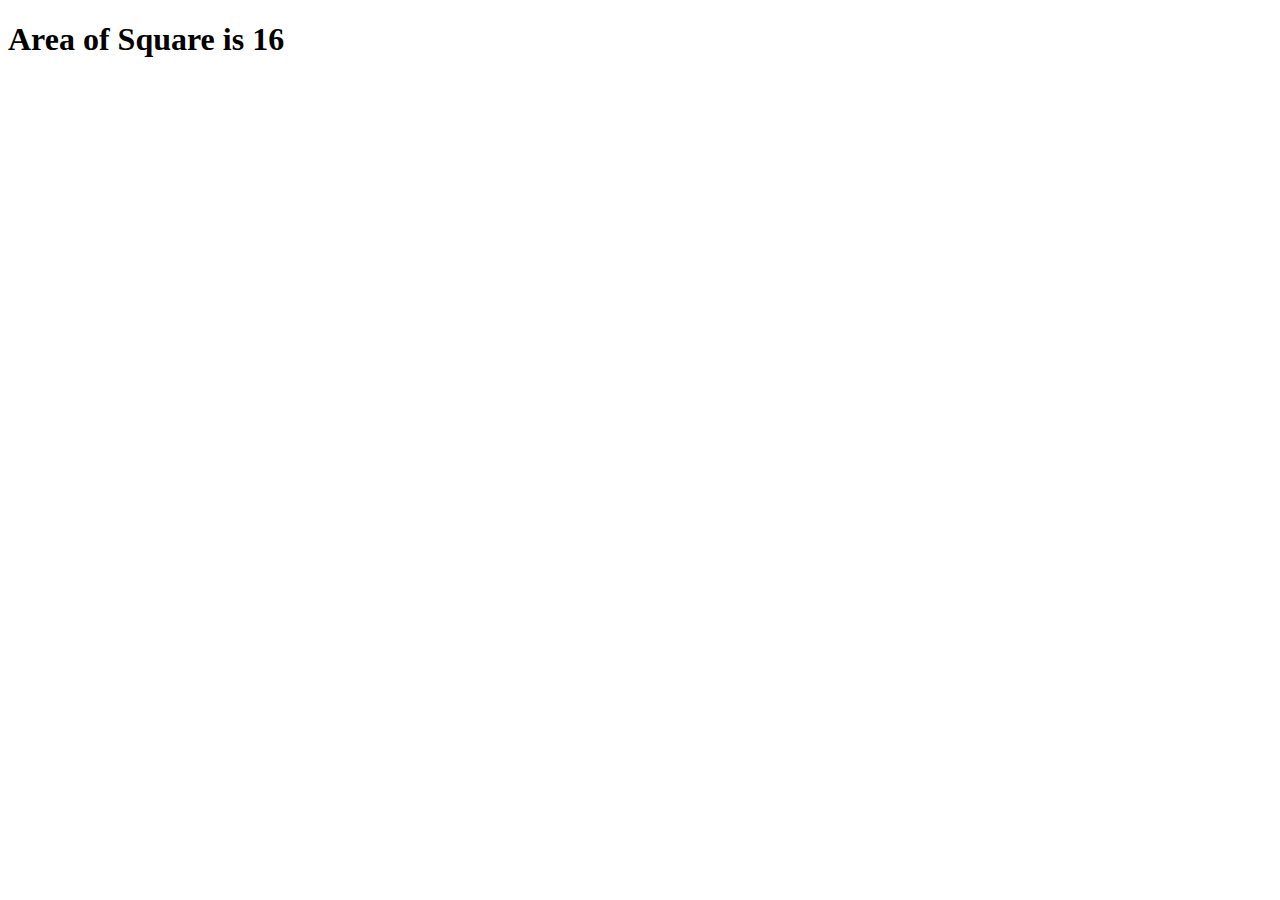
<file: Day2_week2_Task2_test2/index.html>
<!DOCTYPE html>
<html lang="en">
<head>
    <meta charset="UTF-8">
    <meta http-equiv="X-UA-Compatible" content="IE=edge">
    <meta name="viewport" content="width=device-width, initial-scale=1.0">
    <title>Document</title>
</head>
<body>
    <h1 id="headin1"></h1>
    <script src="js/script.js"></script>
</body>
</html>
</file>
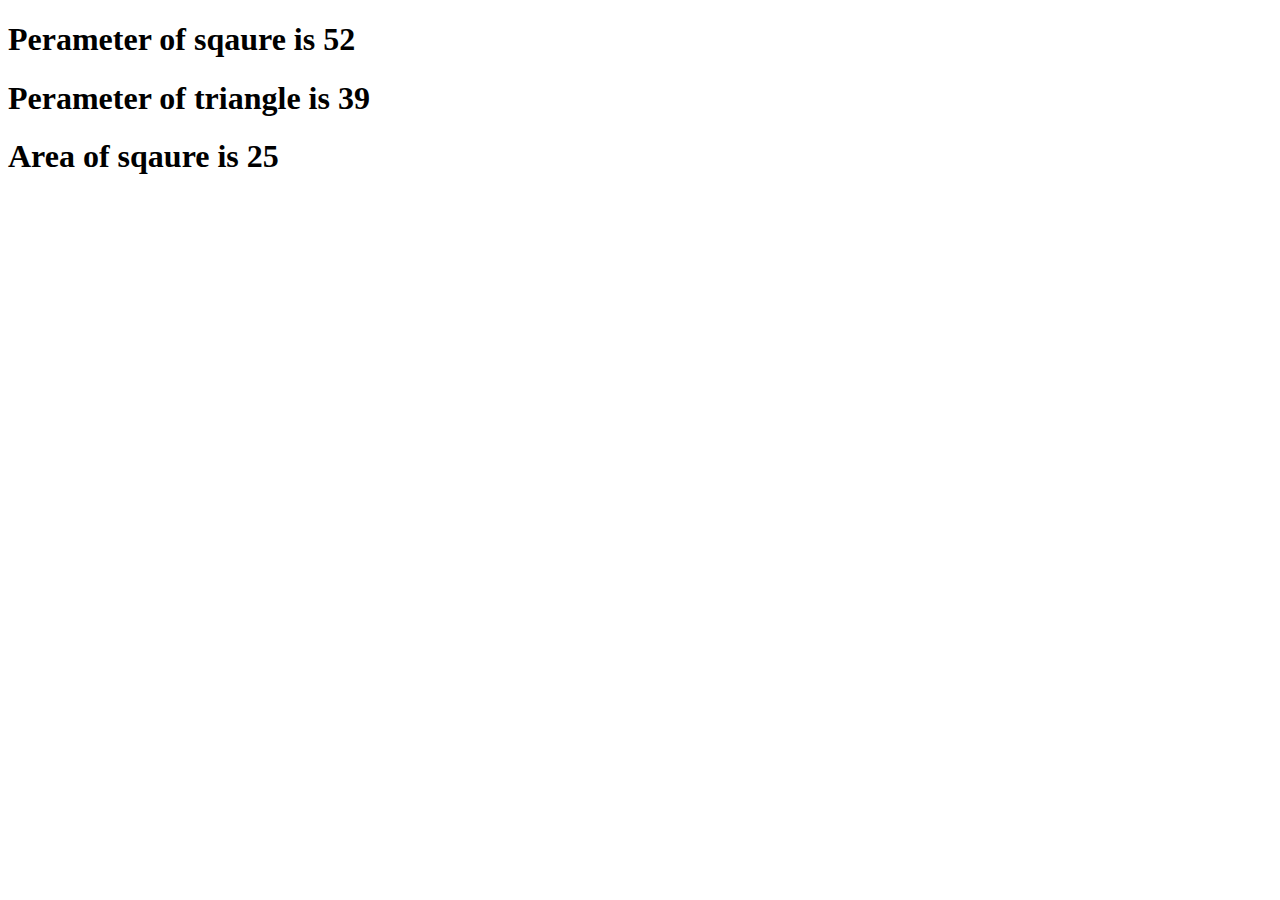
<file: Day2_week2_Task3_testskills/index.html>
<!DOCTYPE html>
<html lang="en">
<head>
    <meta charset="UTF-8">
    <meta http-equiv="X-UA-Compatible" content="IE=edge">
    <meta name="viewport" content="width=device-width, initial-scale=1.0">
    <title>Document</title>
</head>
<body>
    <h1 id="1"></h1>
    <h1 id="2"></h1>
    <h1 id="3"></h1>
    <script src="js/script.js"></script>
</body>
</html>
</file>
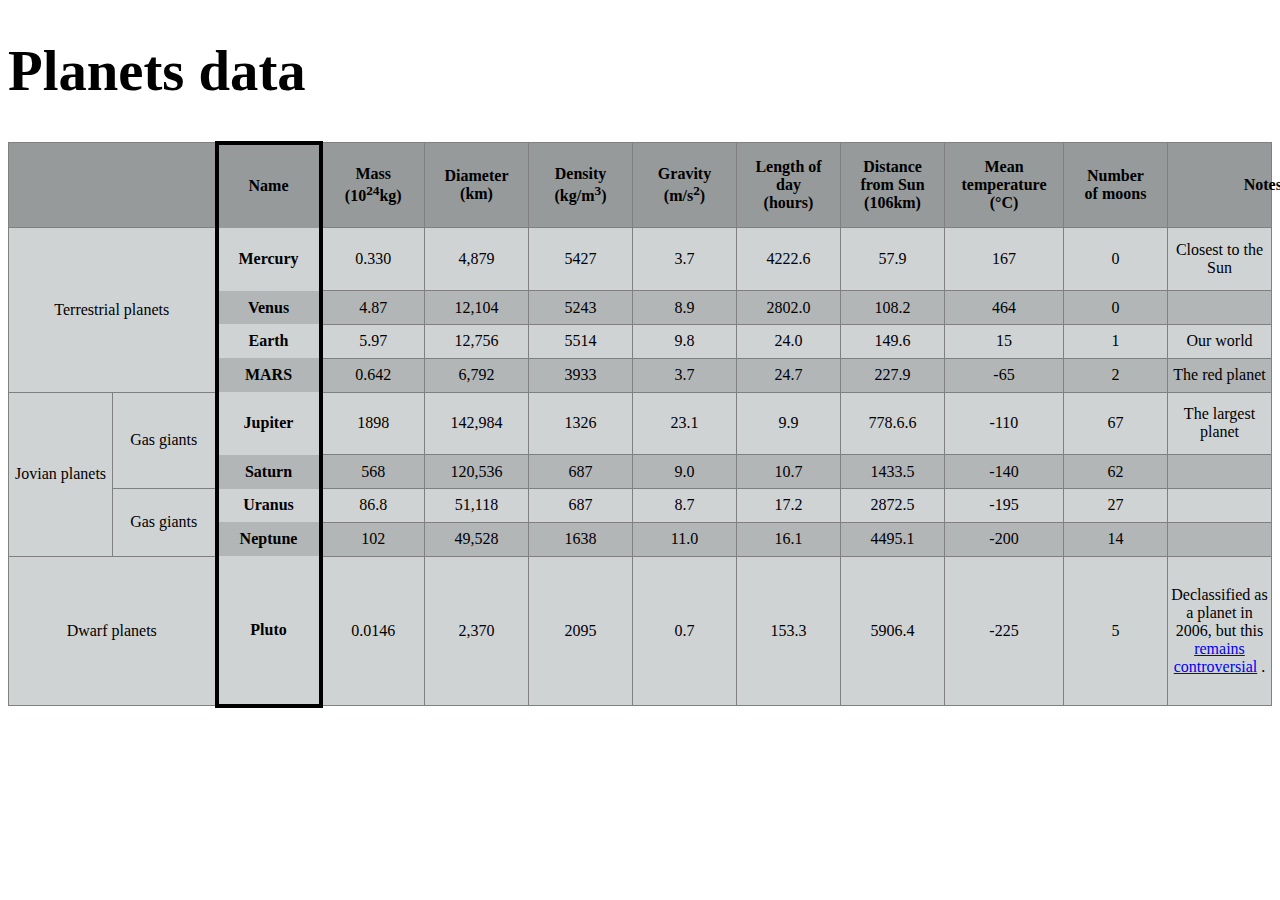
<file: Day4_Task1/index.html>
<!DOCTYPE html>
<html lang="en">
<head>
    <meta charset="UTF-8">
    <meta http-equiv="X-UA-Compatible" content="IE=edge">
    <meta name="viewport" content="width=device-width, initial-scale=1.0">
    <title>Document</title>
    <link rel="stylesheet" href="css/style.css">
</head>
<body>
    <header>
        <h1>Planets data</h1></header>
    <section>
<table>
    
    <thead>
        <tr>
            <th rowspan="2" colspan="2"></th>
           <th rowspan="2" id="name" style="border-top: solid 4px black;">Name</th>
           <th rowspan="2">Mass (10<sup>24</sup>kg)</th>
           <th rowspan="2">Diameter (km)</th>
           <th rowspan="2">Density (kg/m<sup>3</sup>)</th>
           <th rowspan="2">Gravity (m/s<sup>2</sup>)</th>
           <th rowspan="2">Length of day (hours)</th>
           <th rowspan="2">Distance from Sun (106km)</th>
           <th rowspan="2">Mean temperature (°C)</th>
           <th rowspan="2">Number of moons</th>
           <th rowspan="2" colspan="2" id="last" >Notes</th>
           </tr>
    </thead>
    <tbody>
        <tr>
            <td rowspan="4" colspan="2">Terrestrial planets</td>
            <td id="name">Mercury</td>
            <td>0.330</td>
            <td>4,879</td>
            <td>5427</td>
            <td>3.7</td>
            <td>4222.6</td>
            <td>57.9</td>
            <td>167</td>
            <td>0</td>
            <td colspan="2">Closest to the Sun</td>
        </tr>
        <tr>
            
            <td id="name">Venus</td>
            <td>4.87</td>
            <td>12,104</td>
            <td>5243</td>
            <td>8.9</td>
            <td>2802.0</td>
            <td>108.2</td>
            <td>464 </td>
            <td>0</td>
            <td></td>
        </tr>
        <tr>
            
            <td id="name">Earth</td>
            <td>5.97</td>
            <td>12,756</td>
            <td>5514</td>
            <td>9.8</td>
            <td>24.0</td>
            <td>149.6</td>
            <td>15</td>
            <td>1</td>
            <td>Our world</td>
        </tr>
        <tr>
           
            <td id="name">MARS</td>
            <td>0.642</td>
            <td>6,792</td>
            <td> 3933</td>
            <td>3.7</td>
            <td>24.7</td>
            <td>227.9</td>
            <td>-65</td>
            <td>2</td>
            <td>The red planet</td>
            </tr>
        
        
        <tr>
            <td rowspan="4" colspan="1">Jovian planets</td>
            <td rowspan="2" colspan="1">Gas giants
            </td>
            
            <td id="name">Jupiter</td>
            <td>1898</td>
            <td>142,984</td>
            <td>1326</td>
            <td>23.1</td>
            <td>9.9</td>
            <td>778.6.6</td>
            <td>-110</td>
            <td>67</td>
            <td>The largest planet</td>
        </tr>
        <tr>
            
            <td id="name">Saturn</td>
        <td>568</td>
        <td>120,536</td>
        <td>687</td>
        <td>9.0 </td>
        <td>10.7</td>
        <td>1433.5</td>
        <td>-140</td>
        <td>62</td>
        <td></td>
        </tr>
        <tr>
            <td rowspan="2" colspan="1">Gas giants</td>
            <td id="name">Uranus</td>
        <td>86.8</td>
        <td>51,118</td>
        <td>687</td>
        <td>8.7 </td>
        <td>17.2</td>
        <td>2872.5</td>
        <td>-195</td>
        <td>27</td>
        <td></td>
        </tr>
        <tr>
           
      <td id="name">Neptune</td>              
      <td>102</td>
      <td>49,528</td>
      <td>1638</td>
      <td>11.0</td>
      <td>16.1</td>
      <td>4495.1</td>
      <td>-200</td>
      <td>14</td>
      <td></td>
        </tr>
      
        <tr>
            
                <td colspan="2" rowspan="1">Dwarf planets</td>
                <td id="name">Pluto</td>
                <td>0.0146</td>
                <td>2,370</td>
                <td>2095</td>
                <td>0.7</td>
                <td>153.3</td>
                <td>5906.4</td>
                <td>-225</td>
                <td>5</td>
                <td>Declassified as a planet in 2006, but this  <a href="abc">remains controversial</a> .</td>
    </tr>
        </tr>
    </tbody>
</table>






    </section>
    <fooer></fooer>
</body>
</html>
</file>
<file: Assignment2/CSS/style.css>
html {
    font-family: "Lato", "Helvetica Neue", "Helvetica", "Arial", sans-serif;
}
body {
    background-color: #ffffff; 
    margin: 0;
}
p {
    color: #5d6660;
    font-size: 16px;
    line-height: 24px;
    font-family: "Lato", "Helvetica Neue", "Helvetica", "Arial", sans-serif;
}
header {
    height: 80px;
    background-color: #ffffff;
}
#header-container {
    width: 75%;
    margin: auto;
}
.col-3 {
    width: 32%;
    float: left;
}
.logo {
    padding-top: 30px;   
}
.menu {
    margin-top: 32px;  
}
.menu li {
    list-style-type: none;
    display: inline;
    font-size: .76em;
    color: #8e8e8e;
    padding-right: 30px;
}
.getStartedBTN {
    background-color: #6dc77a;
    border-radius: 28px;
    -moz-border-radius:28px;
    -webkit-border-radius:28px;
    text-decoration: none;
    color: #ffffff;
    padding: 10px 26px;
    margin-top: 20px;
    display: inline-block;
    font-size: 17px;
    float: right;
}
#top-section-main {
    background-image: url(../Images/friends.jpg);
    height: 740px;
    border: none;
}
#top-section-content {
    width: 60%;
    margin-left: auto;
    margin-right: auto;
    margin-top: 0;
}
#top-section-content h1 {
    font-size: 4em;
    font-weight: 300;
    color: #ffffff;
    text-align: center;
    margin-top: 0;
    padding-top: 100px;
    margin-bottom: 15px;
}
#top-section-content p {
    font-size: 1.3em;
    font-weight: 400;
    color: #ffffff;
    text-align: center;
    margin-top: 0px;
    
}
.play-button {
    margin-left: auto;
    margin-right: auto;
    display: block;
    padding: 50px 0 110px 0;
}
.main-form h6 {
    font-family: sans-serif;
    font-size: .9em;
    font-weight: 100;
    color: #ffffff;
    text-align: center;
}
.main-form input {
    margin: 0;
    width: 30%;
    height: 40px;
    font-family: sans-serif;
    font-size: 15px;
    padding-left: 15px;
    font-weight: 100;
    border: none;
}
.main-form button {
    width: 30%;
    height: 42px;
    font-family: sans-serif;
    font-size: 15px;
    padding-left: 15px;
    font-weight: 100;
    background-color: #6dc77a;
    color: #ffffff;
    border: none;
}
#feature-section {
    padding-top: 100px;
}
.feature-section-title {
    width: 70%;
    text-align: center;
    font-weight: 200;
    line-height: 1.5em;
    margin: auto;
}
.feature-content {
    margin: auto;
    width: 80%;
    text-align: center;
    padding-top: 100px;
}
.feature-content .col-3 img {
    width: 100%; 
}
.feature-content .col-3 p {
    font-size: .9em;
    letter-spacing: 1px;
}
.feature-content .col-3 {
    padding: 10px;
    width: 30%;
}
.col-2 {
    float: left;
    width: 48%;
}
#showcase1-container {
    padding-top: 60px;
    background-color: #f6f8fa;
    width: 100%;
    clear: both;
}
.showcase {
    width: 80%;
    margin: auto;
    overflow: auto;
    
}
.showcase1pic {
    width: 100%;   
}
.feature-text {
    padding-top: 300px;
    padding-left: 50px;
}
.section-title {
    width: 70%;
    margin: auto;
    font-weight: 200;
    line-height: 1.5em;
}
.section-left {
    width: 70%;
    padding: 20px 10px 10px 10px;
    margin: auto;
}
#showcase2-container {
    padding-top: 60px;
    background-color: #ffffff;
    width: 100%;
    clear: both;
}
.col-1 {
    width: 80%;
    margin: auto;
}

#call-to-action {
    background-image: url(../Images/darkdesk.png);
    background-position: 50% 50%;
    padding-bottom: 45px;
}
.action-title {
    font-size: 4em;
    font-weight: 300;
    color: #ffffff;
    text-align: center;
    margin-top: 0;
    padding-top: 100px;
}
.col-1 p {
    font-size: 1.6em;
    font-weight: 300;
    color: #ffffff;
    text-align: center;
    margin: 0;
    padding-bottom: 100px;
}
.signupBTN {
    background-color: #6dc77a;
    color: #ffffff;
    font-size: 1em;
    font-weight: 200;
    text-decoration: none;
    padding: 30px 90px;
    
}
.signupBTN:hover {
    background-color: #5cbf2a;   
}
.signupform {
    background-color: #f6f8fa;
    margin-right: 200px;
    padding: 0px 50px 10px 50px;
}
.signupform h6 {
    color: black;
    padding-top: 15px;
    font-size: .9em;
    text-align: center;
}
.top-margin {
    margin-top:100px;
    margin-left: 100px;
}
input {
    margin: 0;
    width: 100%;
    height: 50px;
    font-family: sans-serif;
    font-size: 15px;
    font-weight: 100;
    border: none;
    margin-top: 15px;
    
}
button {
    width: 100%;
    height: 50px;
    font-family: sans-serif;
    font-size: 15px;
    font-weight: 100;
    margin: 0;
    background-color: #6dc77a;
    color: #ffffff;
    border: none;
    margin-top: 15px;
}
footer {
    background-color: black;
    clear: both;
    height: 500px;
    background-image: url(../Images/footerbg.png);
    background-position: 50% 50%;
}
.social-footer {
    width: 33%;
    float: left;
    height: 40%;
}
.social-footer:hover {
    background-color: black;
    opacity: .5;
}
.center {
    width: 50px;
    margin: auto;
    padding-top: 60px;
}
.copyright {
    color: #ffffff;
    font-size: .9em;
    text-align: center;
    display: block;
    padding-top: 15px;
}
</file>
<file: Assignment5/css/style.css>
body{
    background-color: black;
    color:white;
}
#div1{
 display: inline-flex;  
}
</file>
<file: Da2_Task1'/css/style.css>
body {
    max-width: 800px;
    margin: 0 auto;
  }
  
  .sender-column {
    text-align: right;
  }
  
  h1 {
    font-size: 1.5em;
  }
  
  h2 {
    font-size: 1.3em;
  }
  
  p,ul,ol,dl,address {
    font-size: 1.1em;
  }
  
  p, li, dd, dt, address {
    line-height: 1.5;
  }
</file>
<file: Day2_Task1/style.css>
#div1{
    margin-top: 1cm;
    float: right;
    font-size: 0.5cm;
    height: 5cm;
    width: 4cm;
   
    text-align: left;
}
.main{
   
    width: 20cm;
    height: 25cm;
    border:grey;
    border-style: solid;
    
}
    


#div2{
    float: left;
    margin-top: 4.8cm;
    font-size: 0.5cm;
    height: 2.5cm;
    width: 5cm;
    
    text-align: left;
}
#div3{
    
    width: 9cm;
    height: 1cm;
    float: left;
    margin-top: 7.5cm;
    font-size: 0.5cm;
    margin-left: -190px;
    text-align: left;
   
}
#div4{
    
    width: 20cm;
    height: 11cm;
    float: left;
    
    font-size: 0.5cm;
    
    text-align: left;
}
</file>
<file: Day2_week2_Task2/css/style.css>
#imgset{
    height: 8cm;
    width: 4cm;
}
</file>
<file: Day4_Task1/css/style.css>
table ,td,th{
    border: solid 1px grey;
}
table {
    width: 100%;
    border-collapse: collapse;
    height: 15cm;
  }
  th{
      background-color: #979a9a;
  }
  
  tr:nth-child(even) td {
    background-color: #b3b6b7;
    
  }
  tr:nth-child(odd) td {
    background-color:#d0d3d4; 
  
  }
  th{
      padding: 15px 15px 15px 15px;
  }
  td,th{
      width: 8%;
      text-align: center;
  }
  #last{
      padding-right: 6%;
      padding-left: 6%;
  }
 #name{
     font-weight: bold;
     border: solid 4px black;
     border-collapse: collapse;
     border-top: hidden;
 }
 h1{
     font-size: 1.5cm;
 }
</file>
